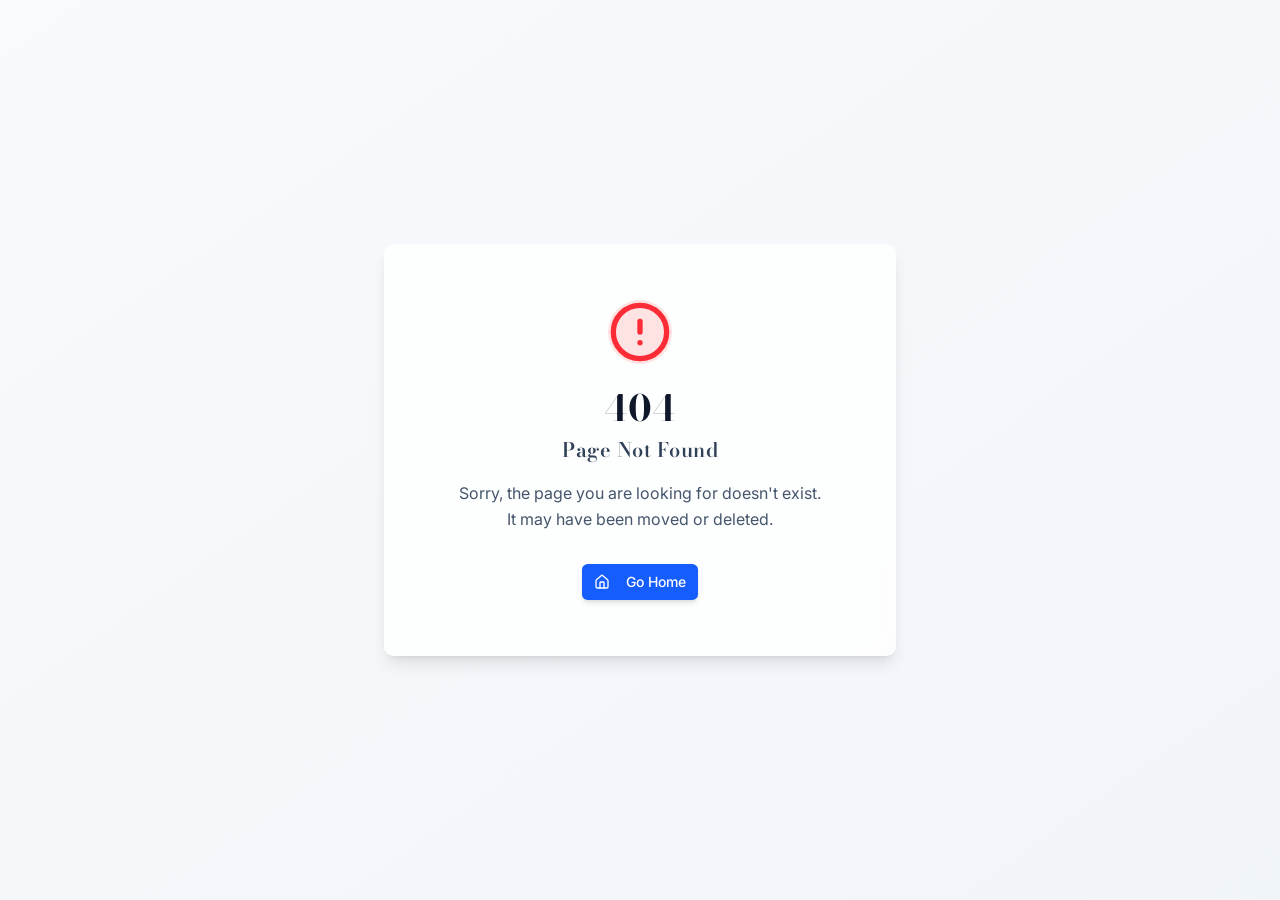
<file: index.html>
<!doctype html>
<html lang="en">
  <head>
    <meta charset="UTF-8" />
    <meta name="viewport" content="width=device-width, initial-scale=1.0, maximum-scale=1" />
    <title>Vivian Mercer | Love Stories with Teeth</title>
    <link rel="preconnect" href="https://fonts.googleapis.com" />
    <link rel="preconnect" href="https://fonts.gstatic.com" crossorigin />
    <link href="https://fonts.googleapis.com/css2?family=Pinyon+Script&family=Bodoni+Moda:ital,opsz,wght@0,6..96,400;0,6..96,500;0,6..96,600;0,6..96,700;1,6..96,400;1,6..96,500;1,6..96,600;1,6..96,700&family=Cormorant+Garamond:ital,wght@0,300;0,400;0,500;0,600;0,700;1,300;1,400;1,500;1,600;1,700&family=Inter:wght@300;400;500;600;700&display=swap" rel="stylesheet" />
    <script type="module" crossorigin src="./assets/index-lholtIdT.js"></script>
    <link rel="stylesheet" crossorigin href="./assets/index-CIb77Wbm.css">
    <link rel="stylesheet" crossorigin href="./assets/index-FOU153ER.css">
    <script type="text/javascript">
      (function(l) {
        if (l.search[1] === '/' ) {
          var decoded = l.search.slice(1).split('&').map(function(s) { 
            return s.replace(/~and~/g, '&')
          }).join('?');
          window.history.replaceState(null, null,
            l.pathname.slice(0, -1) + decoded + l.hash
          );
        }
      }(window.location))
    </script>
  </head>
  <body class="dark">
    <div id="root"></div>
  </body>
</html>
</file>
